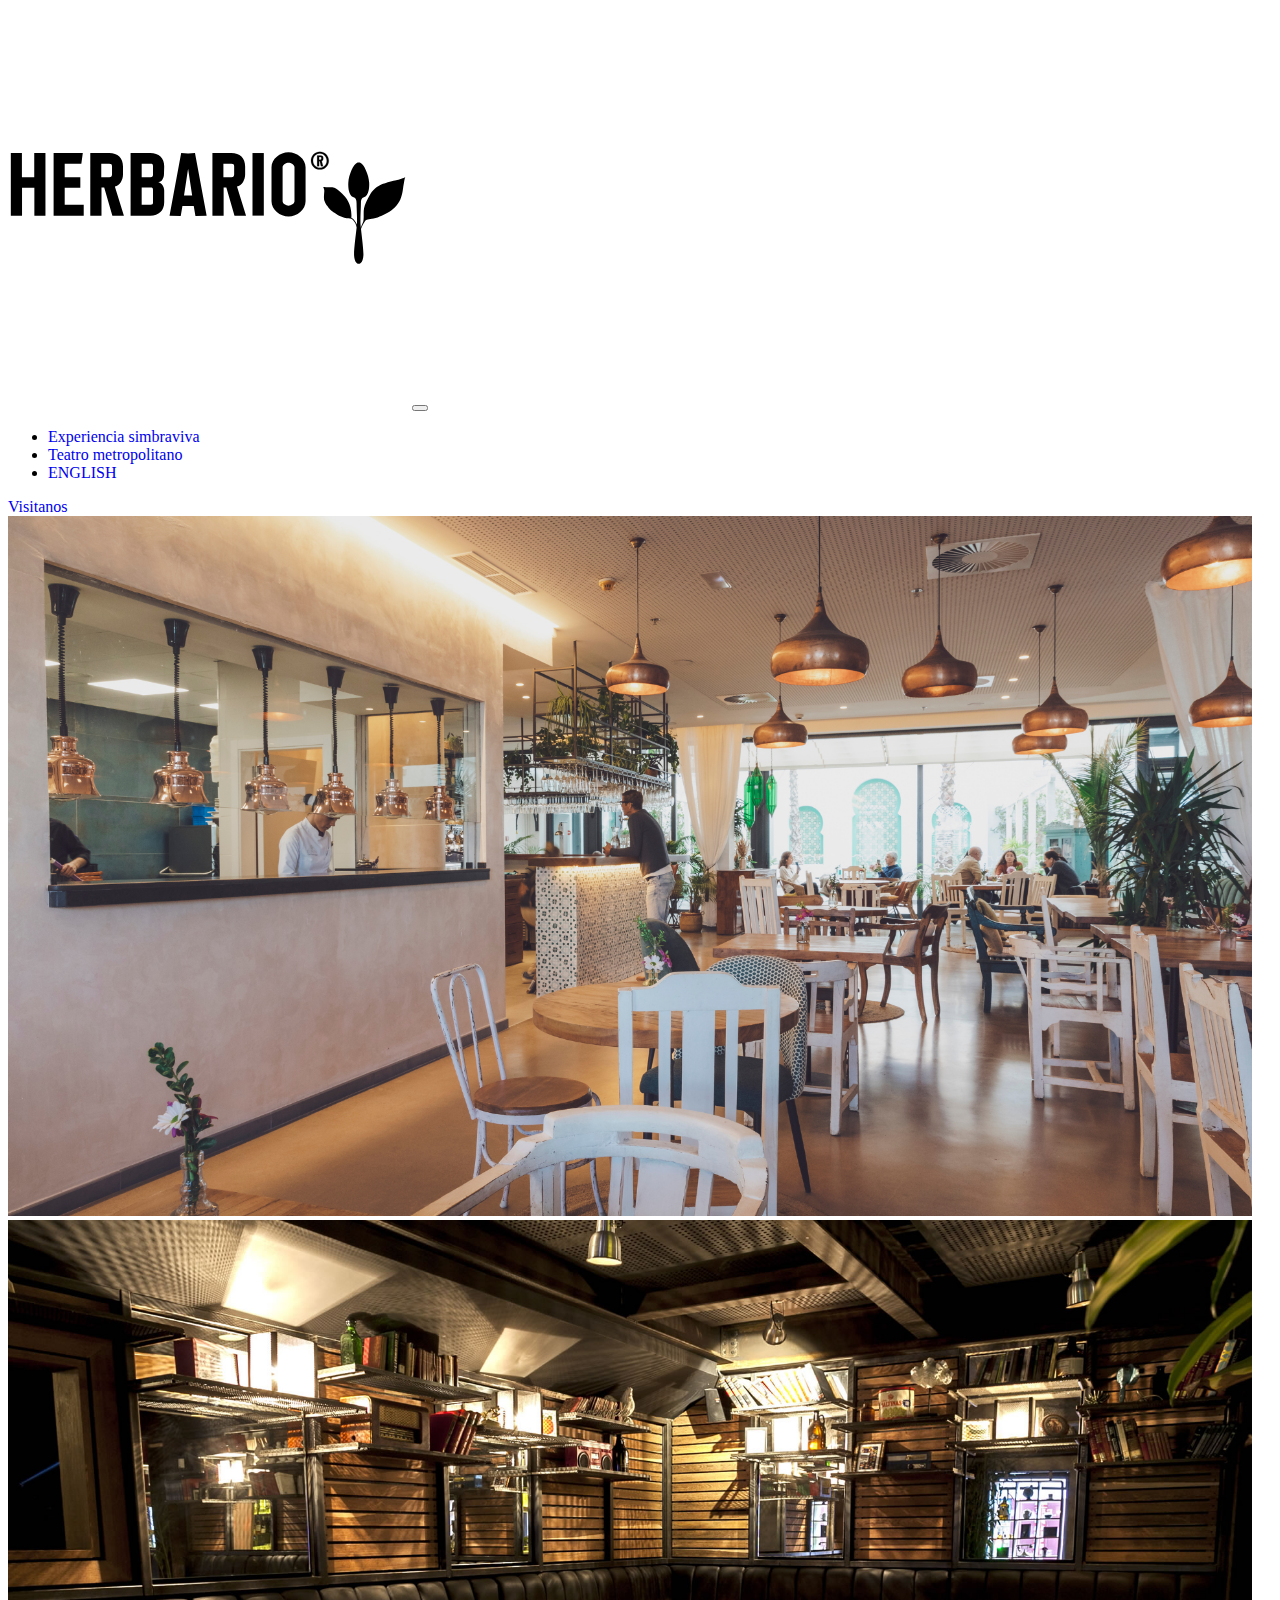
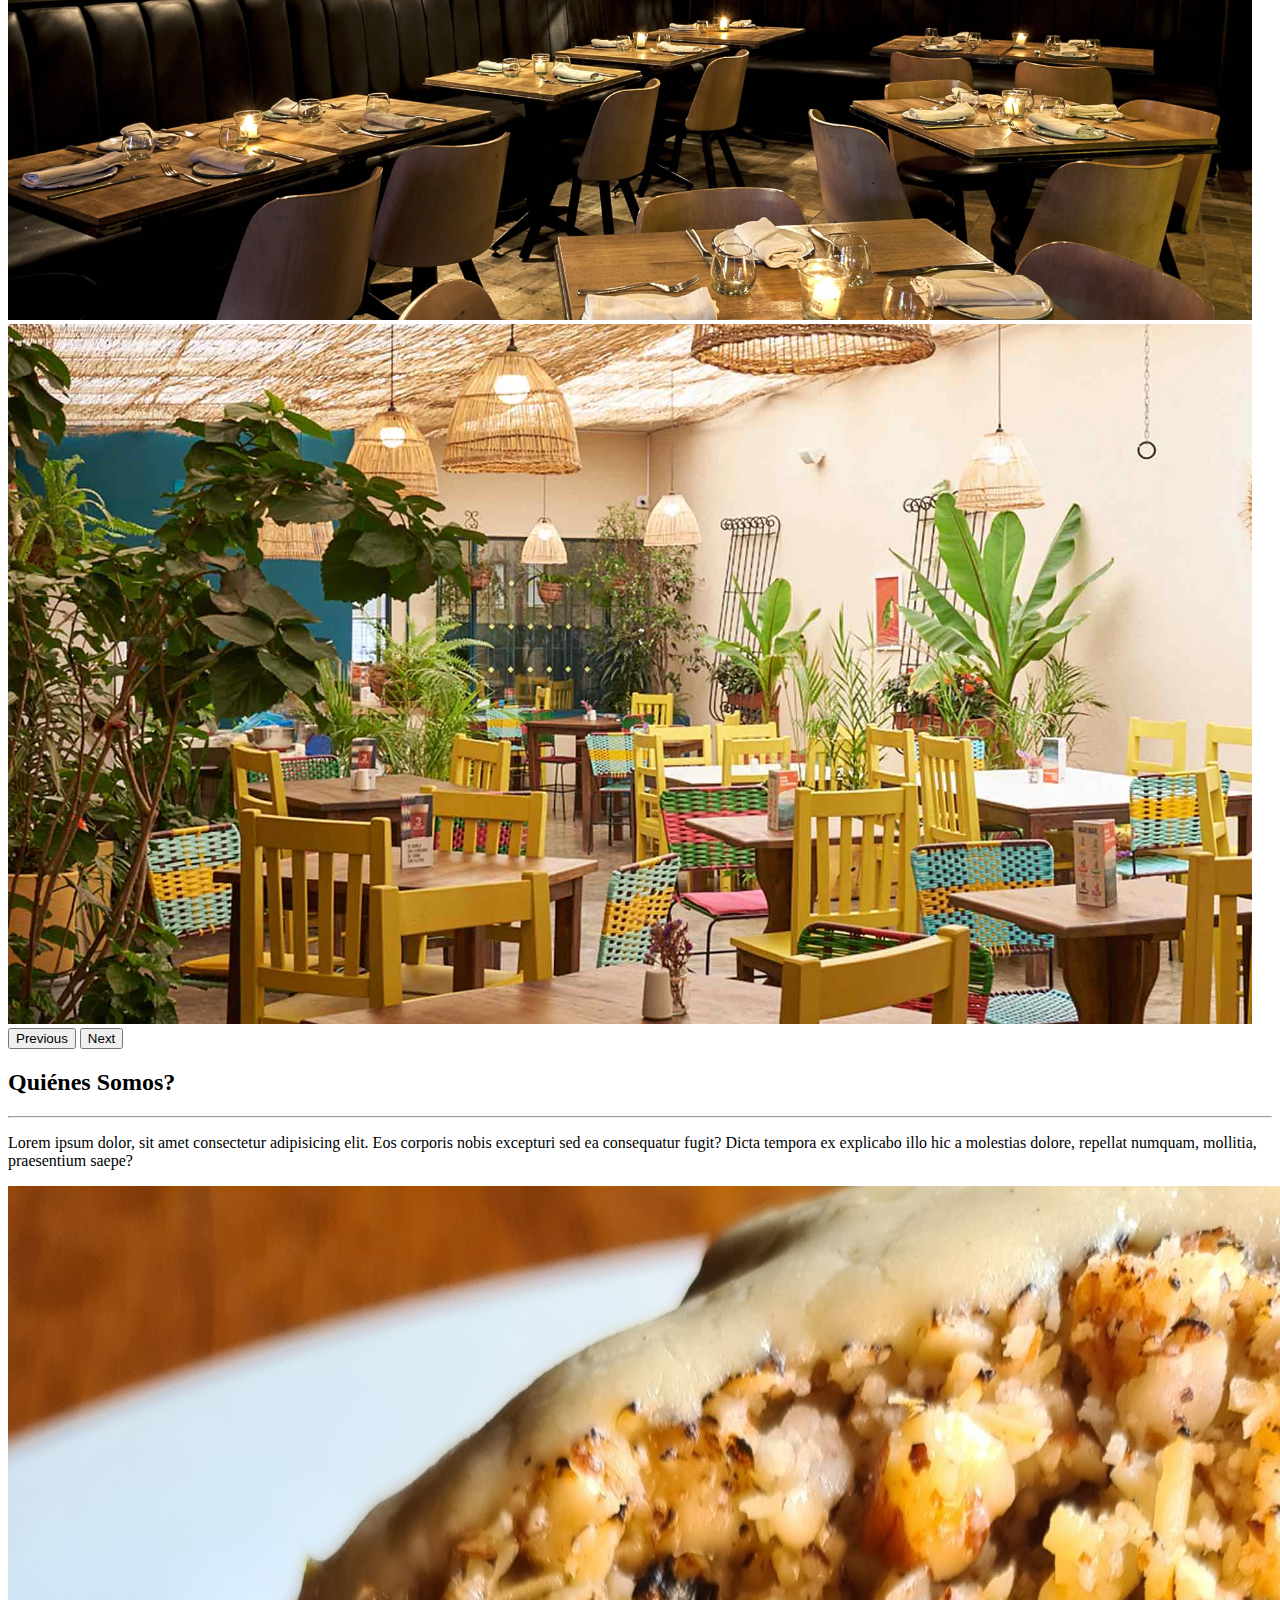
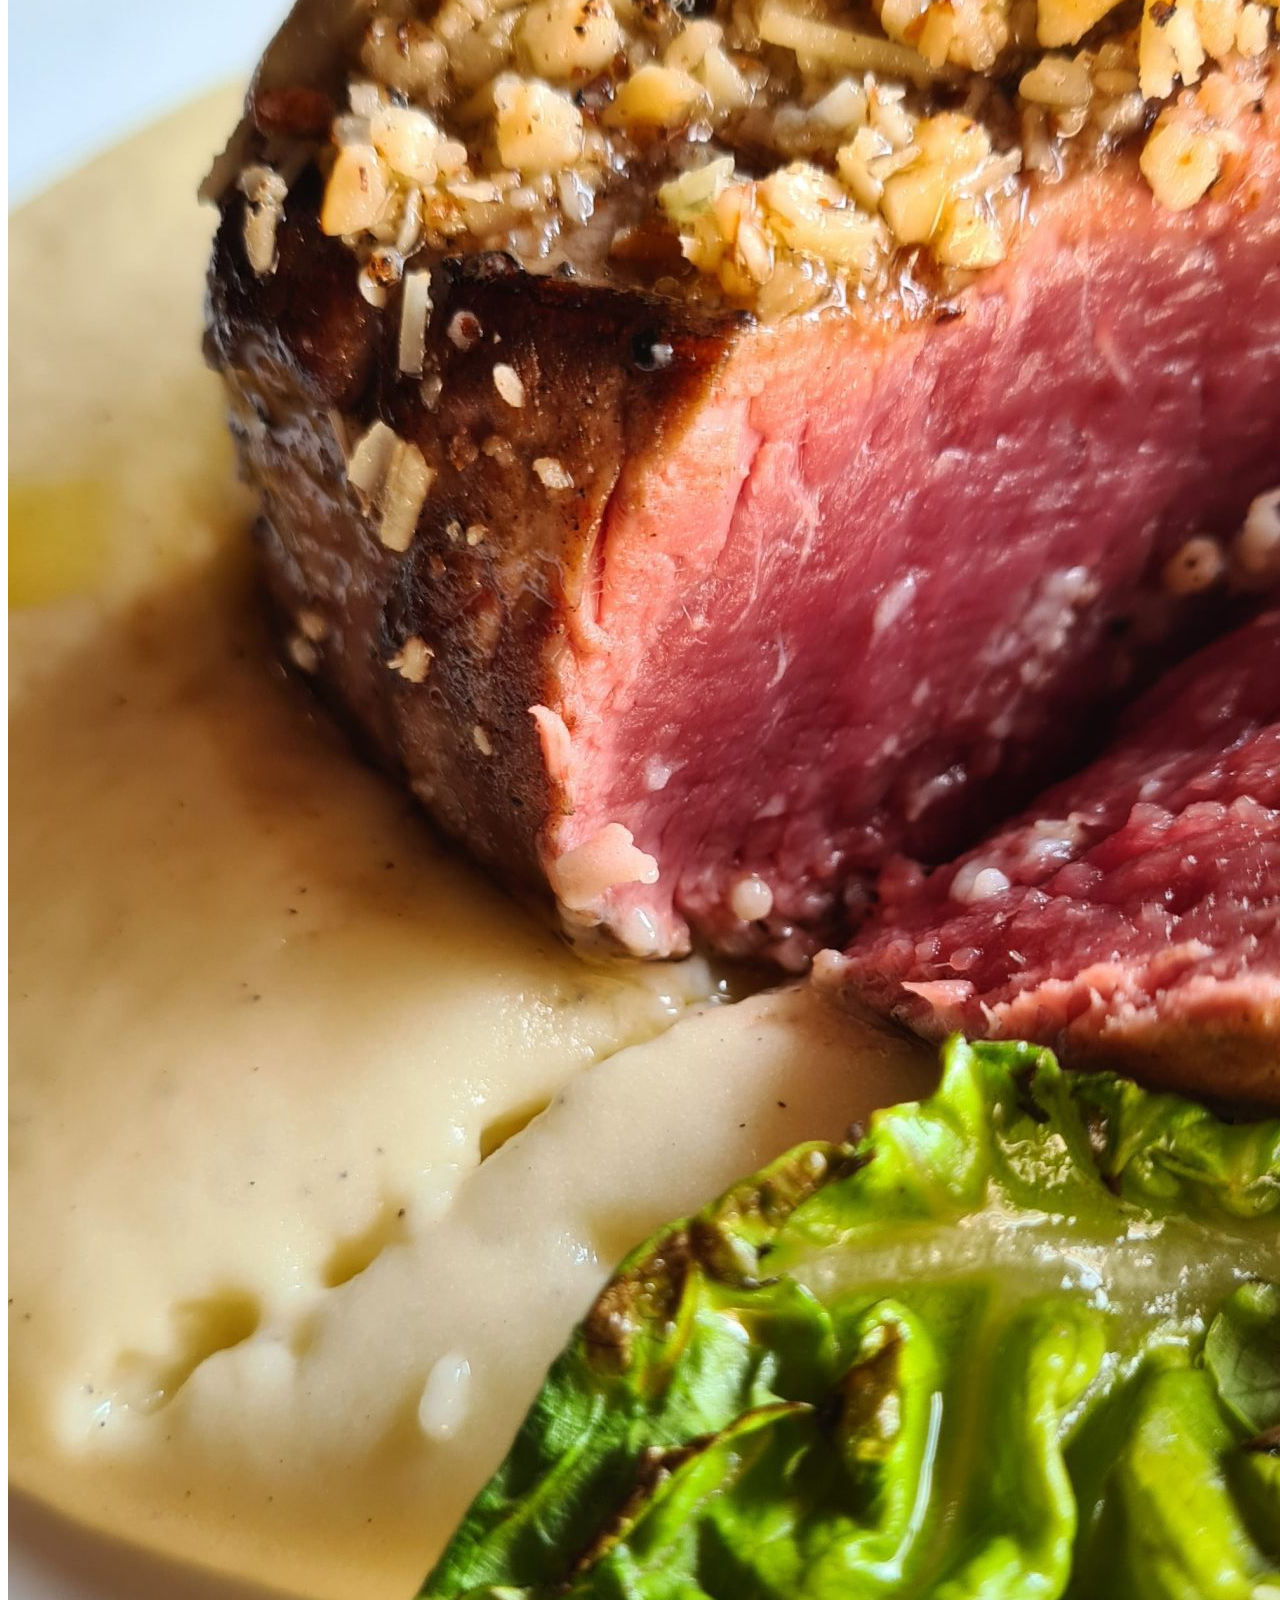
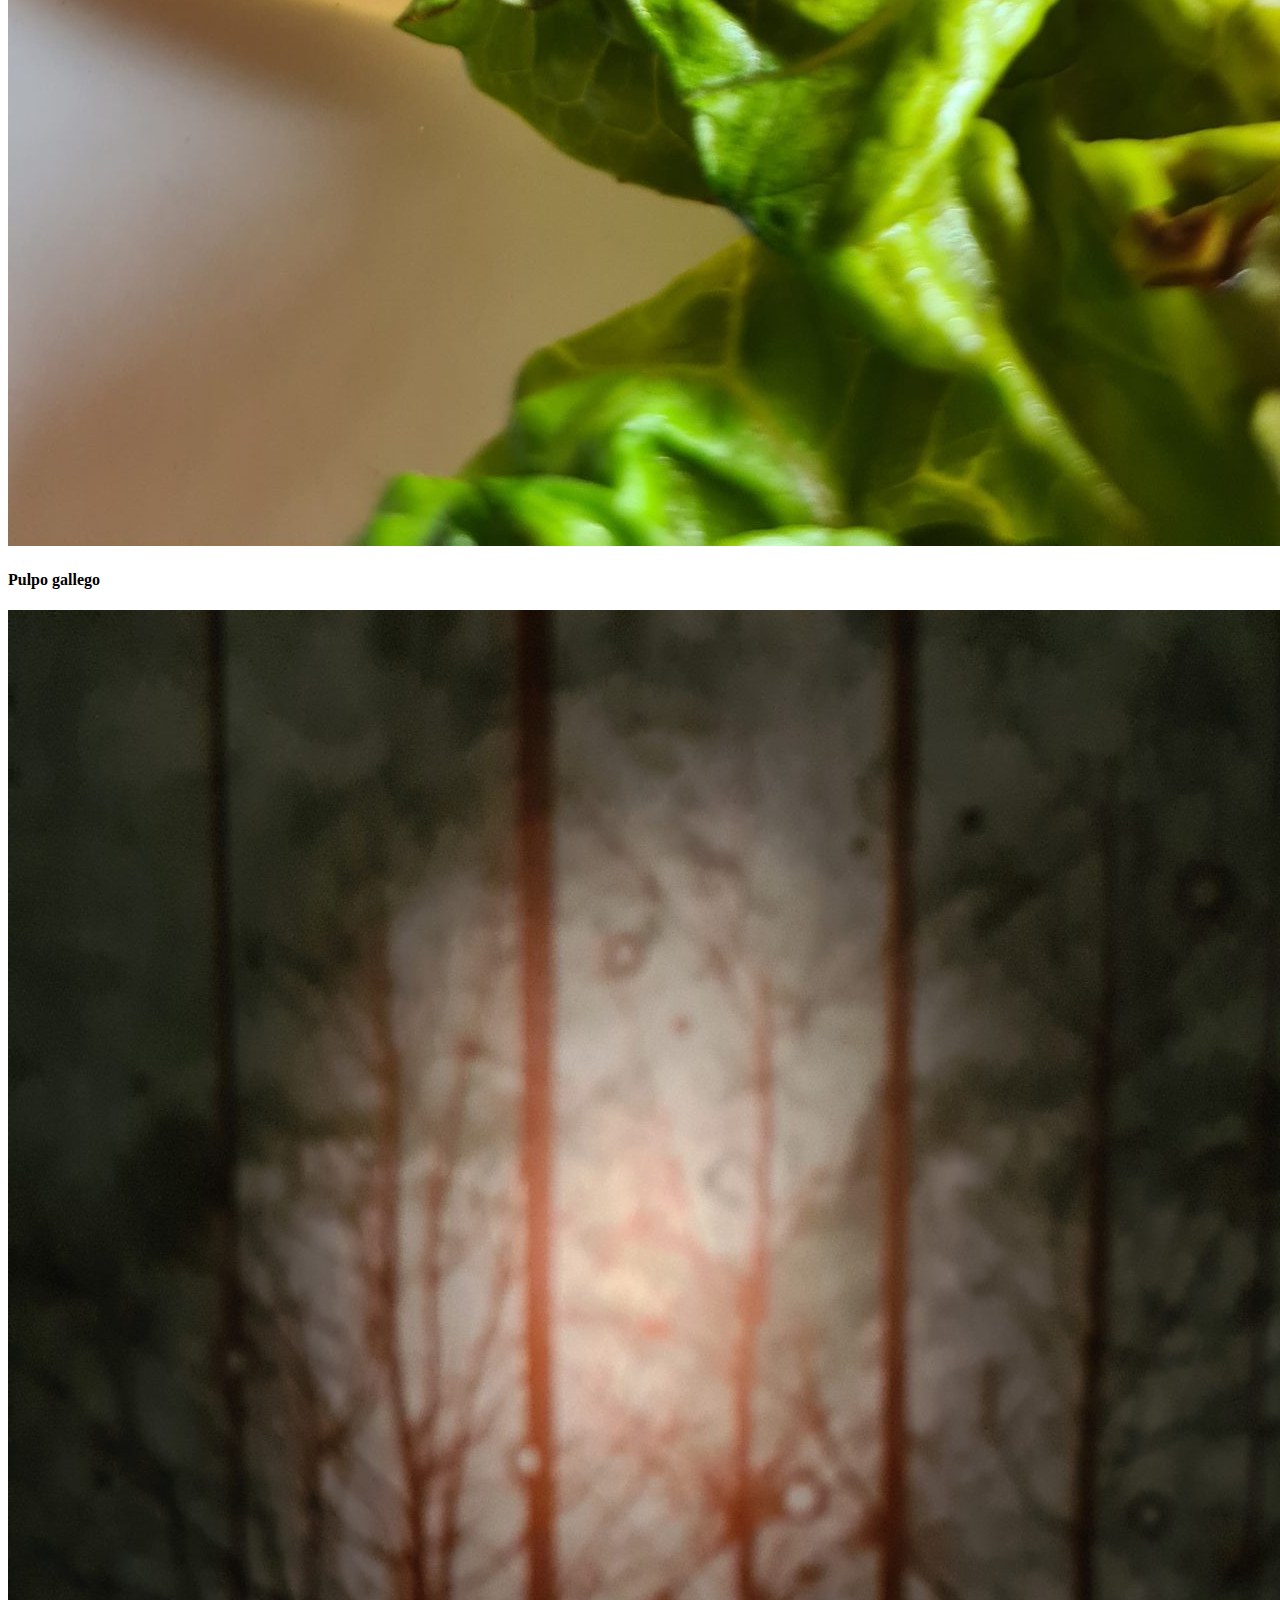
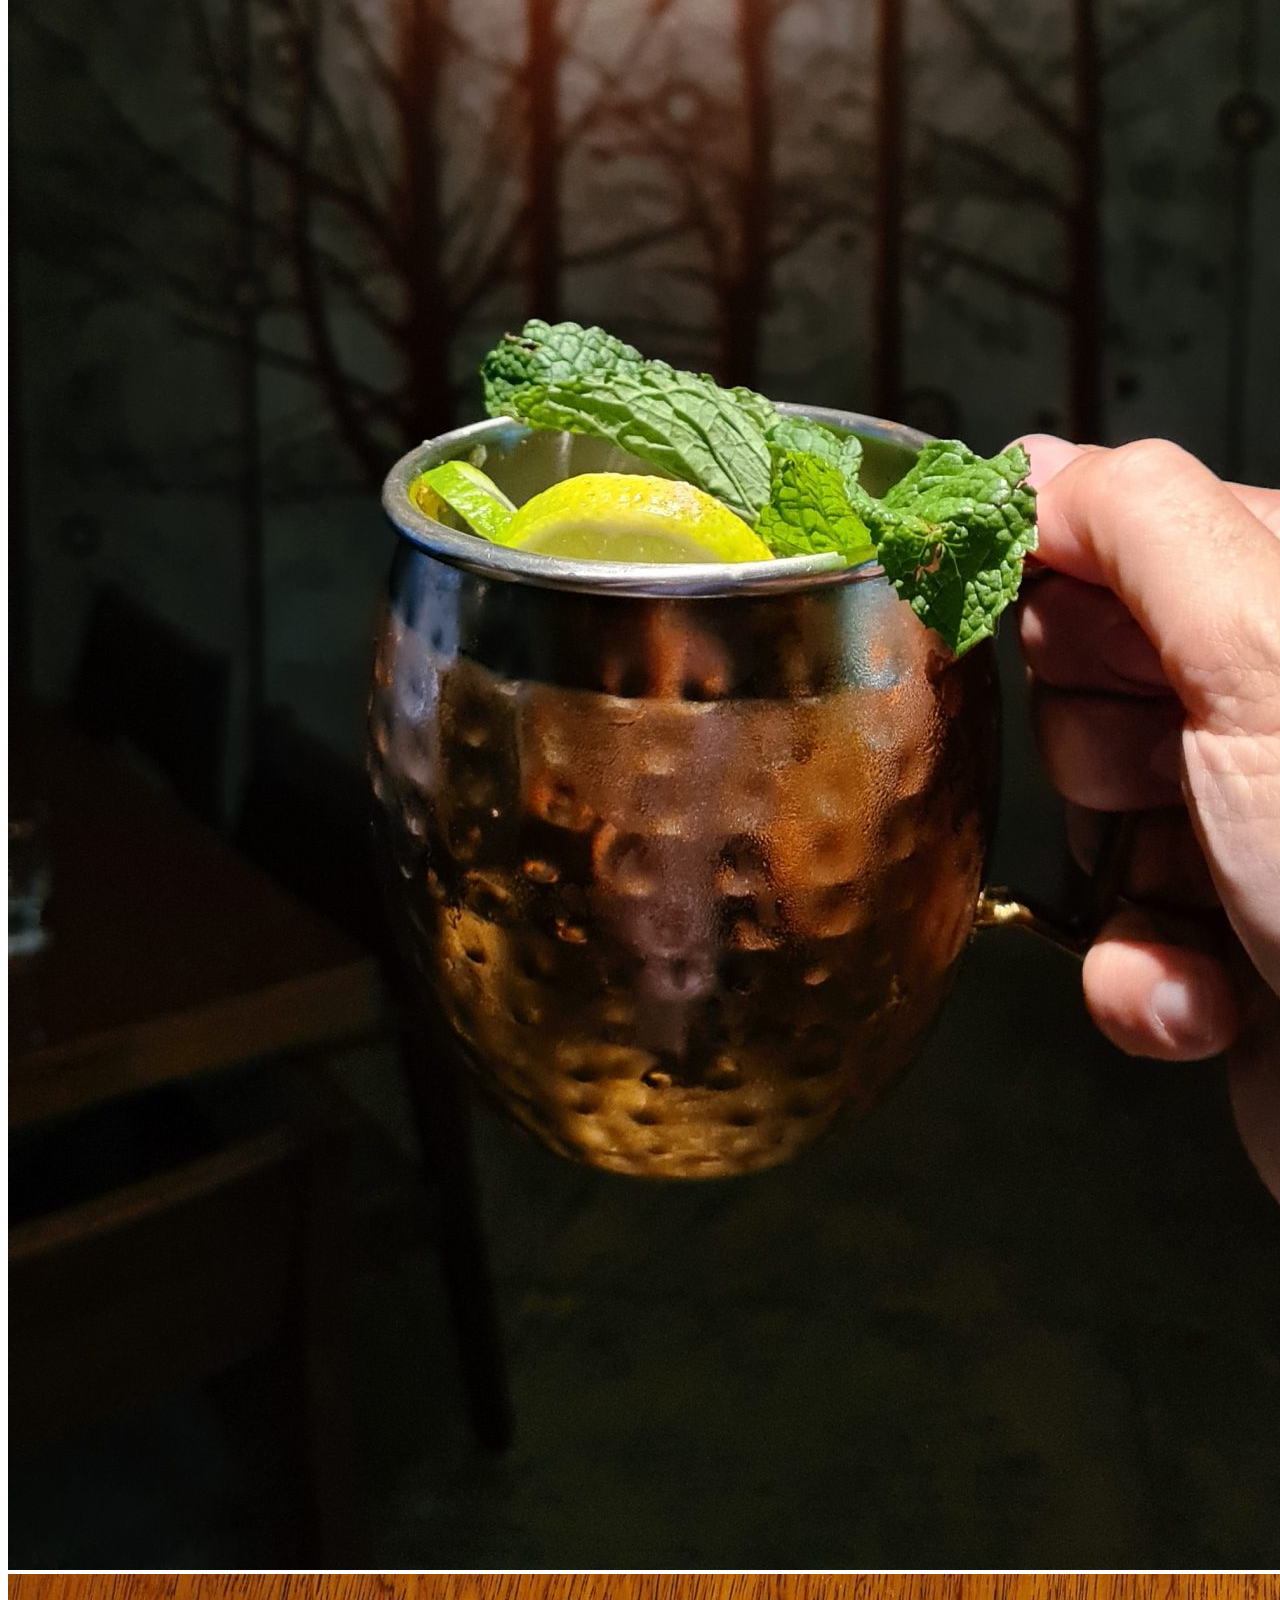
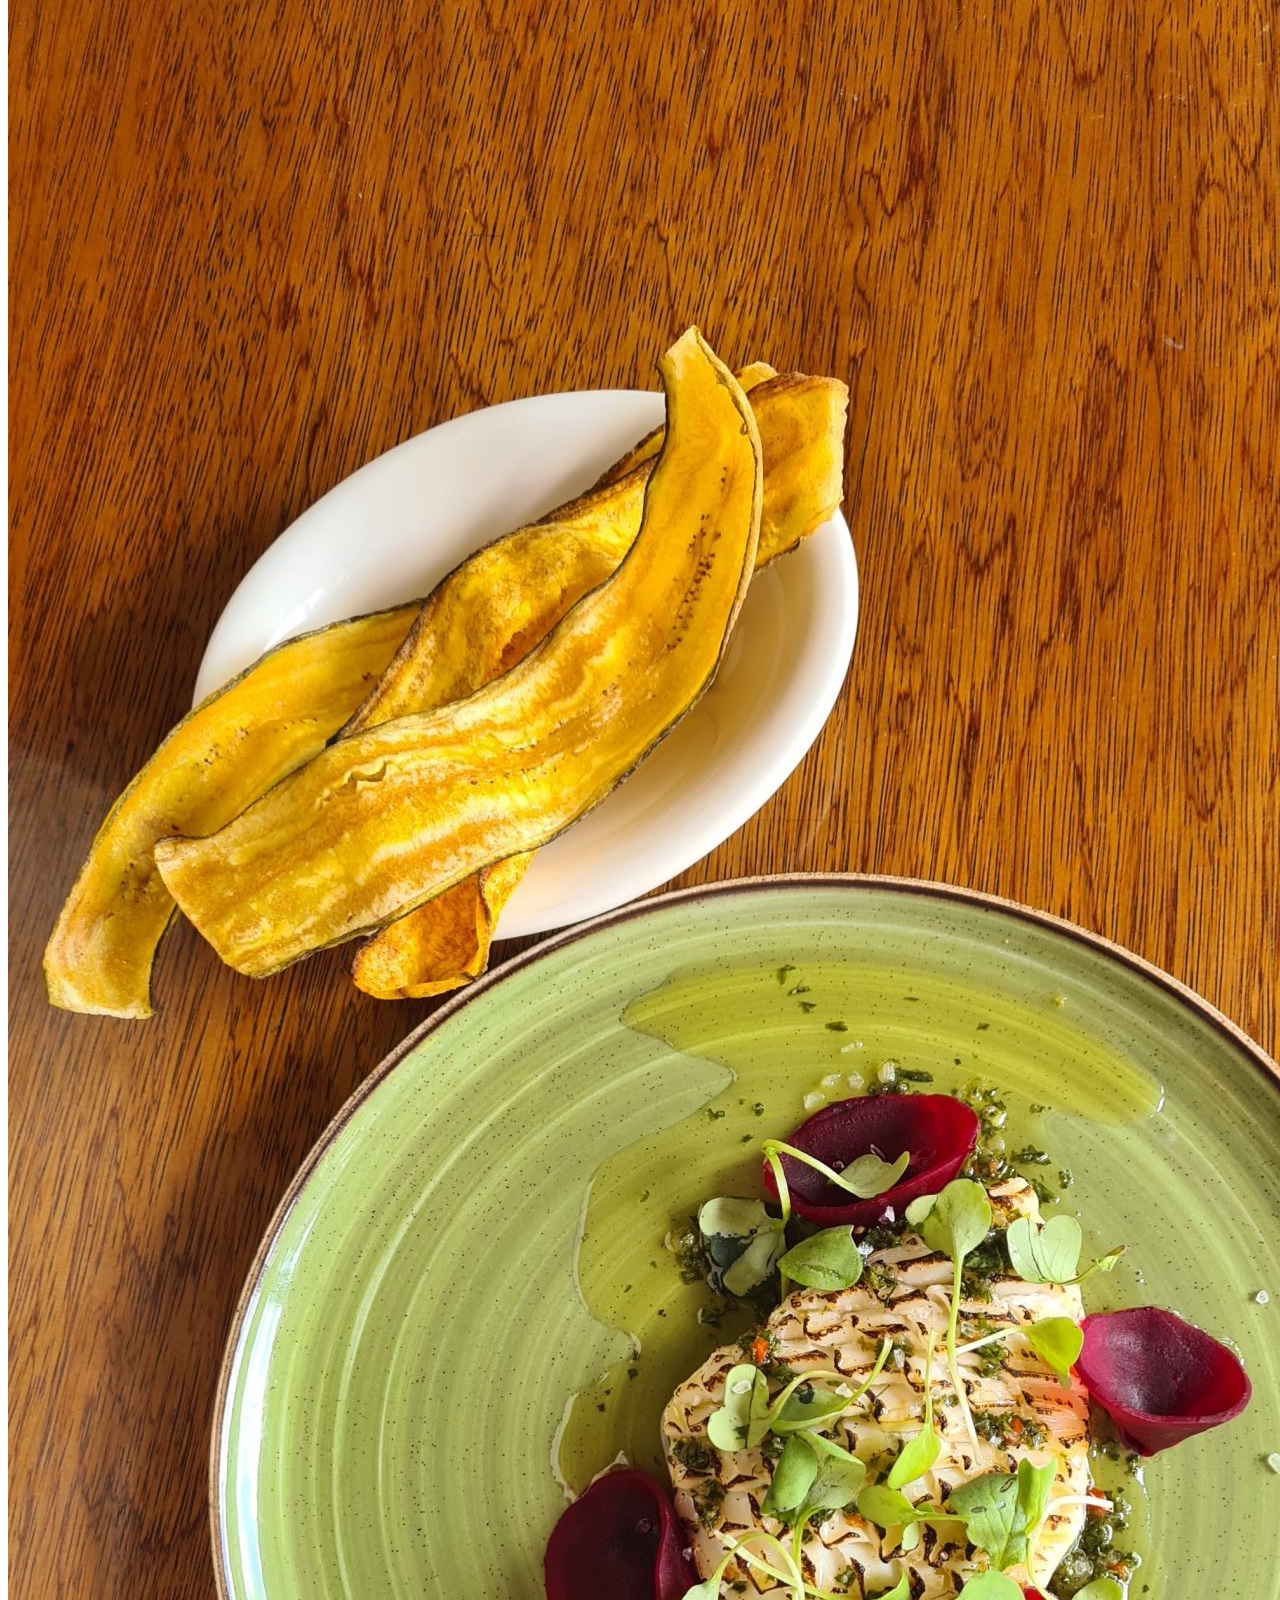
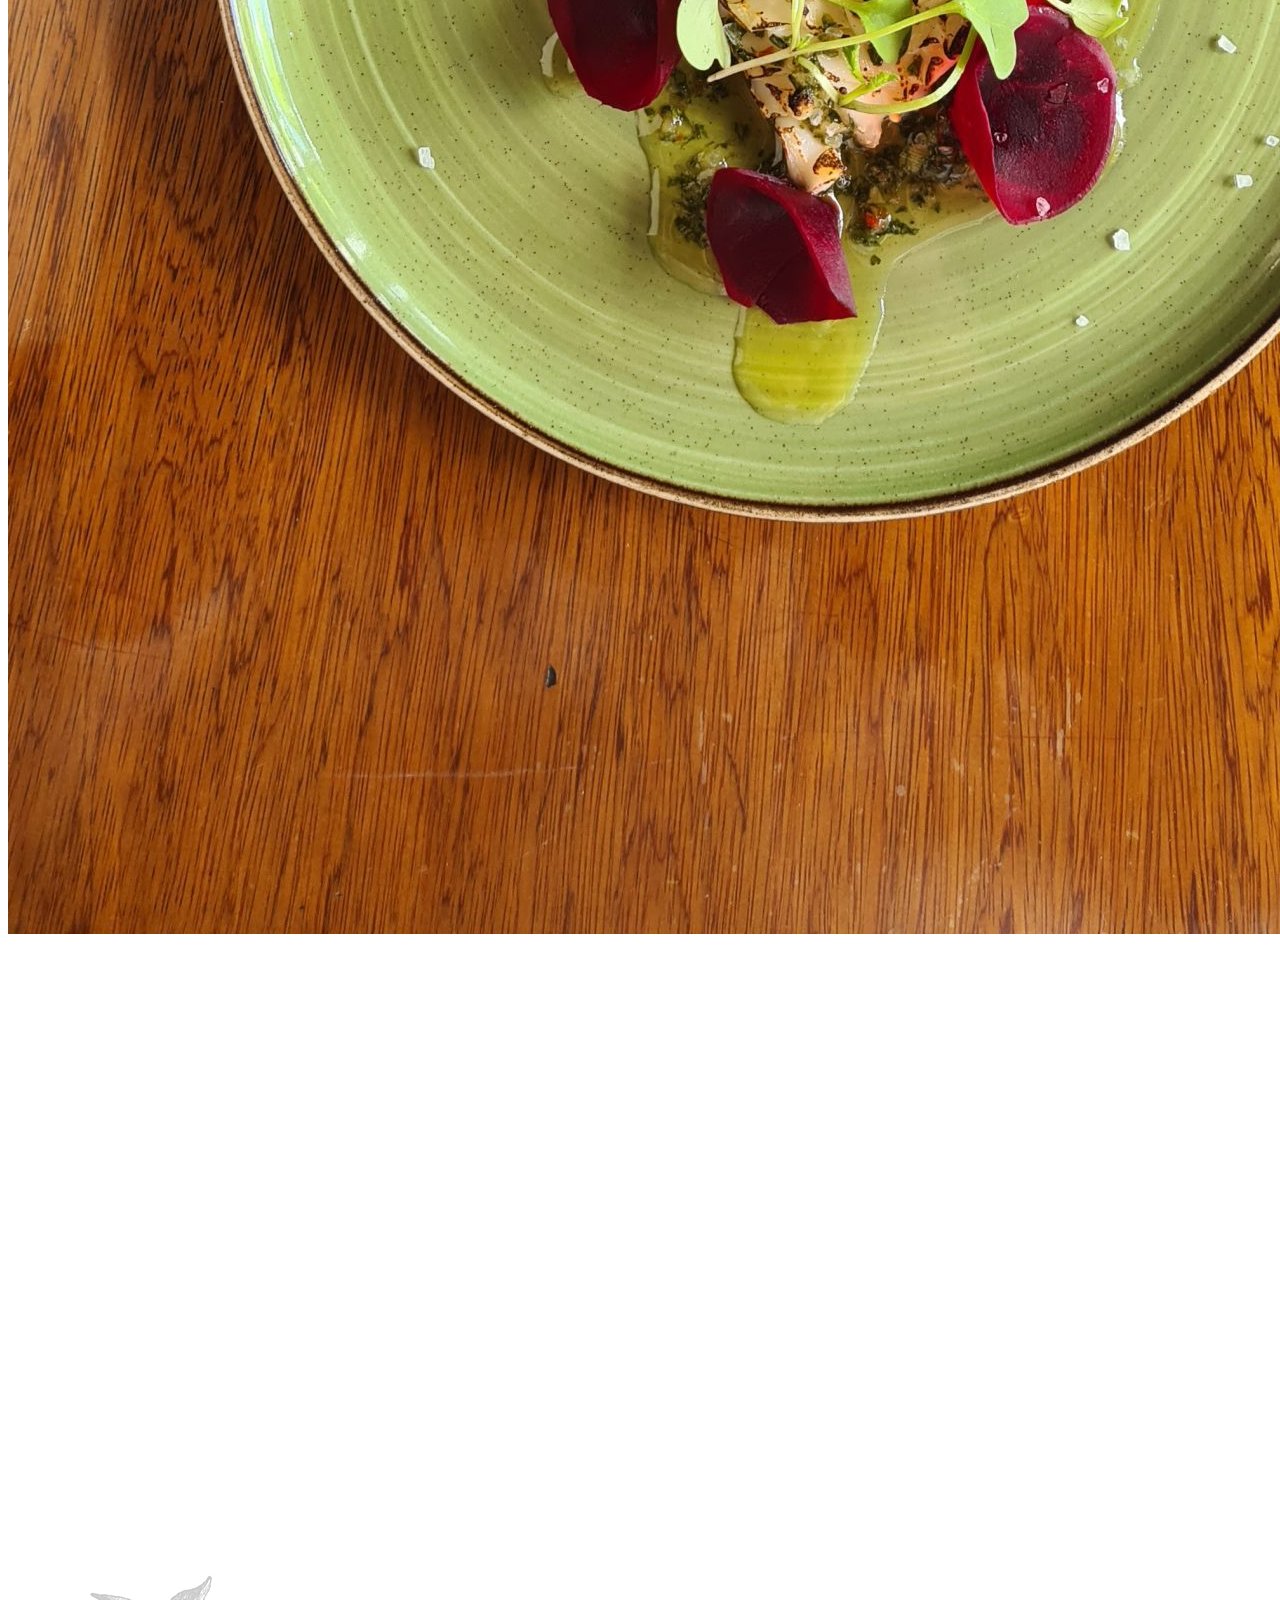
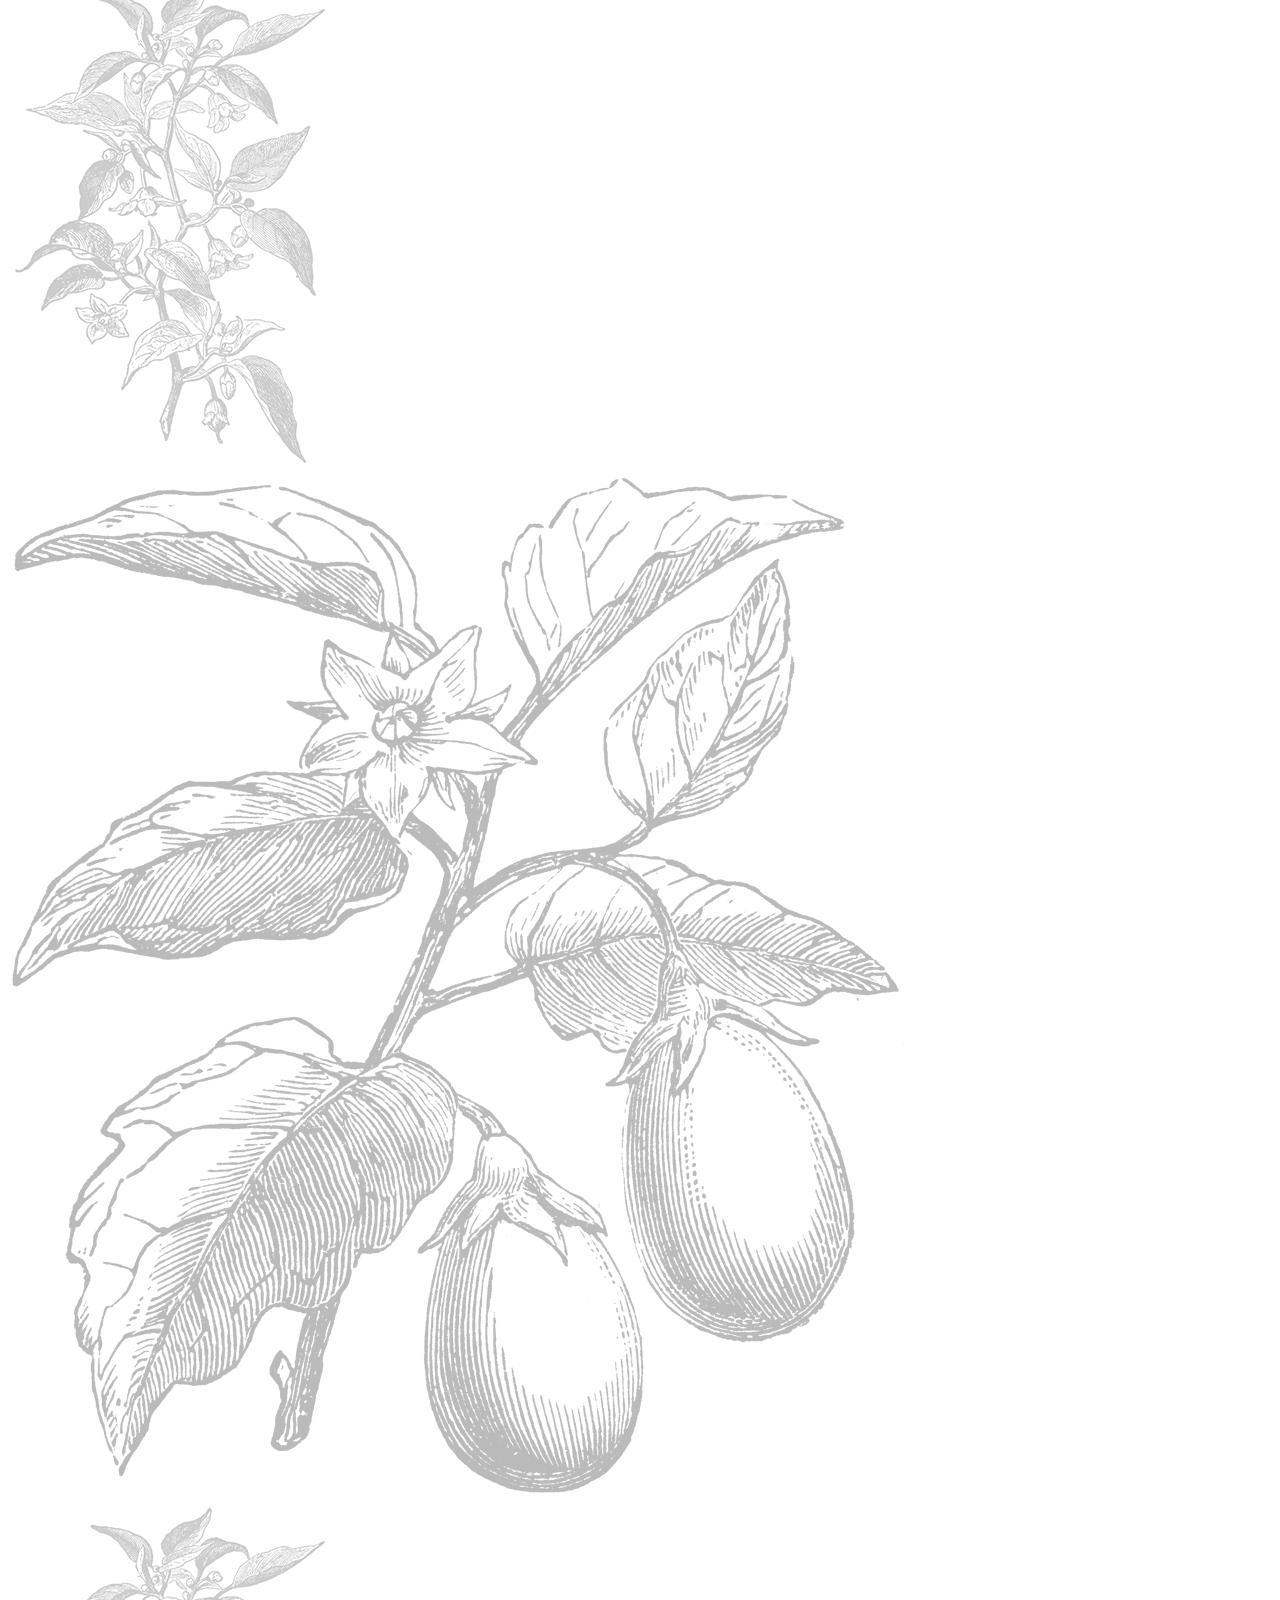
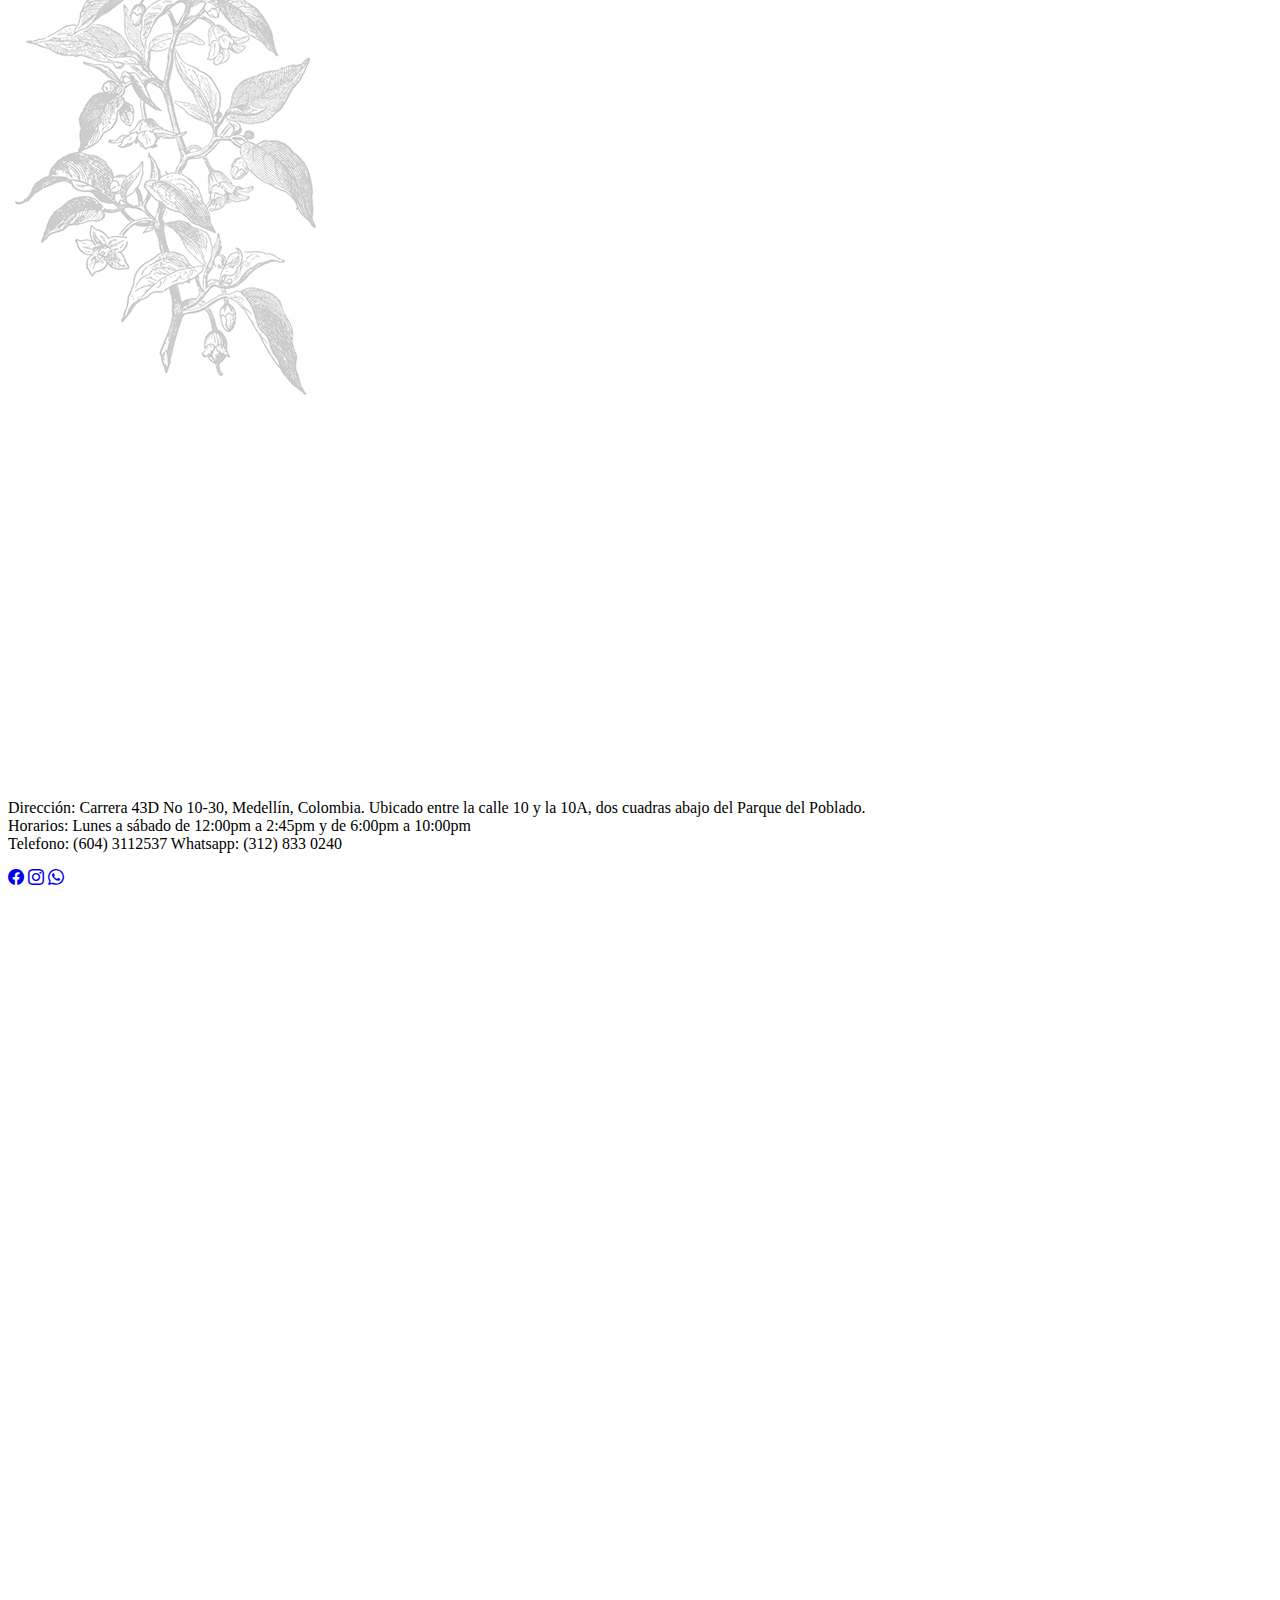
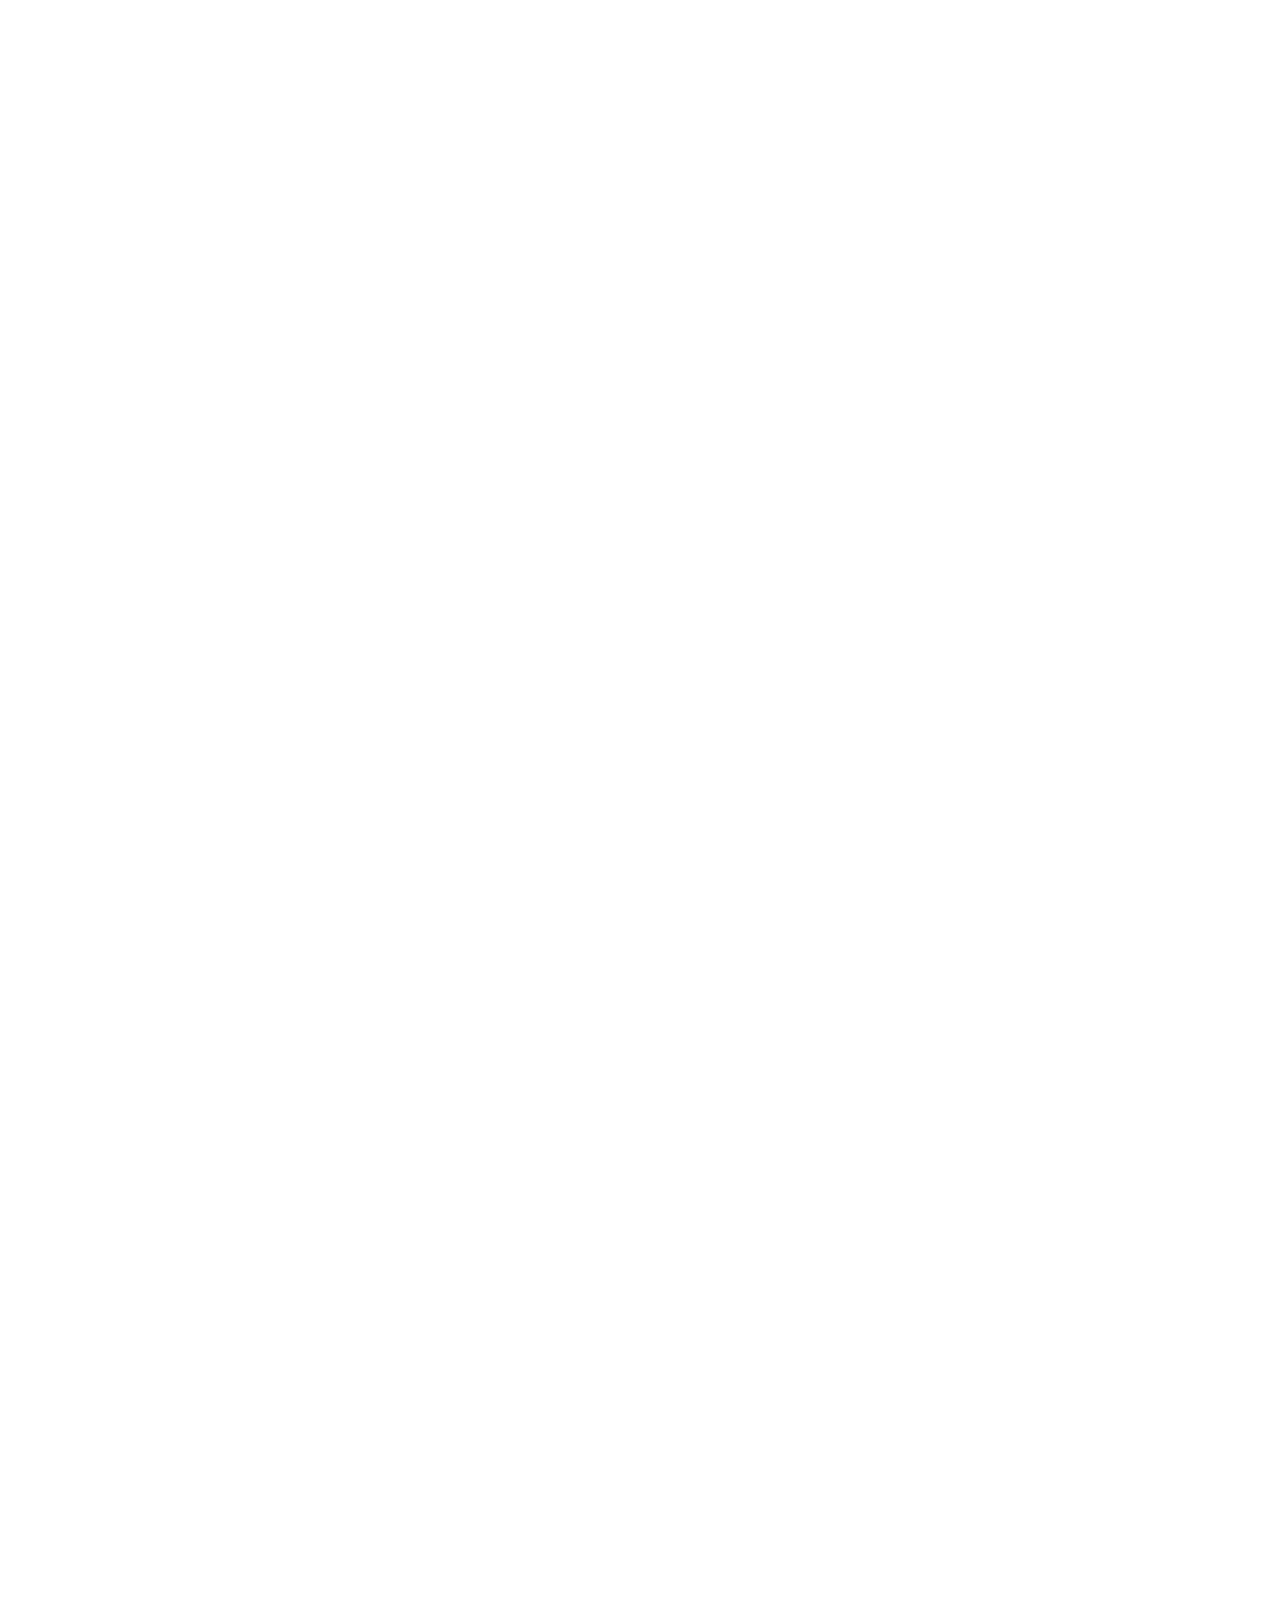
<file: index.html>
<!DOCTYPE html>
<html lang="en">
  <head>
    <link
      href="https://cdn.jsdelivr.net/npm/bootstrap@5.3.2/dist/css/bootstrap.min.css"
      rel="stylesheet"
      integrity="sha384-T3c6CoIi6uLrA9TneNEoa7RxnatzjcDSCmG1MXxSR1GAsXEV/Dwwykc2MPK8M2HN"
      crossorigin="anonymous"
    />
   
    <meta charset="UTF-8" />
    <meta name="viewport" content="width=device-width, initial-scale=1.0" />
    <title>herbario</title>
    <link rel="stylesheet" href="./Assets/Styles/estilos.css">
    <link rel="stylesheet" href="https://cdn.jsdelivr.net/npm/bootstrap-icons@1.11.3/font/bootstrap-icons.min.css">
    <link
    rel="stylesheet"
    href="https://cdnjs.cloudflare.com/ajax/libs/animate.css/4.1.1/animate.min.css"
  />  
  </head>
  <body>
    <header>
      <nav class="navbar navbar-expand-lg bg-body-tertiary animate__animated animate__bounce">
        <div class="container-fluid">
          <a class="navbar-brand" href="#">
            <img
              src="./Assets/img/logo.svg"
              alt="logo"
              class="img-fluid"
              width="400"
              height="400"
            />
          </a>
          <button
            class="navbar-toggler"
            type="button"
            data-bs-toggle="collapse"
            data-bs-target="#navbarNav"
            aria-controls="navbarNav"
            aria-expanded="false"
            aria-label="Toggle navigation"
          >
            <span class="navbar-toggler-icon"></span>
          </button>
          <div class="collapse navbar-collapse" id="navbarNav">
            <ul class="navbar-nav">
              <li class="nav-item">
                <a class="nav-link active" aria-current="page" href="#"
                  >Experiencia simbraviva</a
                >
              </li>
              <li class="nav-item">
                <a class="nav-link" href="#">Teatro metropolitano</a>
              </li>
              <li class="nav-item">
                <a class="nav-link" href="#">ENGLISH</a>
              </li>
            </ul>
            <a href="./src/views/formulario.html" class="mx-5 btn btn-outline-dark">Visitanos</a>
          </div>
        </div>
      </nav>
    </header>
    <main>
      <section>
        <div id="carouselExample" class="carousel slide">
          <div class="carousel-inner">
            <div class="carousel-item active">
              <img src="./Assets/img/banner1.png" class="d-block w-100" alt="..." height="700" />
            </div>
            <div class="carousel-item">
              <img src="./Assets/img/banner2.jpg" class="d-block w-100" alt="..." height="700" />
            </div>
            <div class="carousel-item">
              <img src="./Assets/img/banner3.jpg" class="d-block w-100" alt="..." height="700" />
            </div>
          </div>
          <button
            class="carousel-control-prev"
            type="button"
            data-bs-target="#carouselExample"
            data-bs-slide="prev"
          >
            <span class="carousel-control-prev-icon" aria-hidden="true"></span>
            <span class="visually-hidden">Previous</span>
          </button>
          <button
            class="carousel-control-next"
            type="button"
            data-bs-target="#carouselExample"
            data-bs-slide="next"
          >
            <span class="carousel-control-next-icon" aria-hidden="true"></span>
            <span class="visually-hidden">Next</span>
          </button>
        </div>
      </section>
      <section class="container">
        <div class="row justify-content-center text-center">
            <div class="col-6 mt-5 mb-5">
                <h2 class="fw-bold">Quiénes Somos?</h2>
                <hr>
                <p>Lorem ipsum dolor, sit amet consectetur adipisicing elit. Eos corporis nobis excepturi sed ea consequatur fugit? Dicta tempora ex explicabo illo hic a molestias dolore, repellat numquam, mollitia, praesentium saepe?</p>
            </div>
        </div>
      </section>
      <section class="container">
        <div class="row text-center">
            <div class="col-12 col-md-4">
                <img src="./Assets/img/plato1.jpg" alt="plato" class="img-fluid">
                <h4 class="mt-3">Pulpo gallego</h4>
            </div>
            <div class="col-4">
                <img src="./Assets/img/plato2.jpg" alt="plato" class="img-fluid">
            </div>
            <div class="col-4">
                <img src="./Assets/img/plato3.jpg" alt="plato" class="img-fluid">
            </div>
        </div>
      </section>
      <section class="fondo">

      </section>
      <section class="container">
        <div class="row justify-content-center mt-5">
            <div class="col-4">
              <img src="./Assets/img/ilustracion1.jpg" alt="il1" class="img-fluid w-50 h-100 wow bounceInUp">
            </div>
            <div class="col-4">
              <img src="./Assets/img/ilustracion2.jpg" alt="il2" class="img-fluid w-50 h-100">
            </div>
            <div class="col-4">
              <img src="./Assets/img/ilustracion1.jpg" alt="il3" class="img-fluid w-50 h-100">
            </div>
        </div>
      </section>
      <section class="container-fluid bg-dark p-5">
        <div class="row text-white">
          <div class="col-6 text-end border-end">
            <img src="./Assets/img/logob.svg" alt="logo" class="img-fluid w-50 h-50">
            <p>
              Dirección: Carrera 43D No 10-30, Medellín, Colombia. Ubicado entre la calle 10 y la 10A, dos cuadras abajo del Parque del Poblado.
              <br>
              Horarios: Lunes a sábado de 12:00pm a 2:45pm y de 6:00pm a 10:00pm 
              <br>
              Telefono: (604) 3112537 Whatsapp: (312) 833 0240
            </p>
            <a href="http://www.facebook.com" target="_blank">
              <i class="bi bi-facebook fs-1 text-white me-3"></i>
            </a>
            <a href="http://www.instagram.com" target="_blank">
              <i class="bi bi-instagram fs-1 text-white me-3"></i>
            </a>
            <a href="http://www.whatsapp.com" target="_blank">
              <i class="bi bi-whatsapp fs-1 text-white me-3"></i>
            </a>
          </div>
          <div class="col-6 text-start">
            <iframe src="https://www.google.com/maps/embed?pb=!1m18!1m12!1m3!1d70064.62460651564!2d-75.5971368219794!3d6.237440650943655!2m3!1f0!2f0!3f0!3m2!1i1024!2i768!4f13.1!3m3!1m2!1s0x8e44282b691ba559%3A0x5b3875652c6604e!2sHerbario%20Restaurante!5e0!3m2!1ses!2sco!4v1706827226064!5m2!1ses!2sco" width="600" height="4500" style="border:0;" allowfullscreen="" loading="lazy" referrerpolicy="no-referrer-when-downgrade" class="mx-5"></iframe>
          </div>
        </div>
      </section>
      <h1>hola</h1>
    </main>

    <script
      src="https://cdn.jsdelivr.net/npm/bootstrap@5.3.2/dist/js/bootstrap.bundle.min.js"
      integrity="sha384-C6RzsynM9kWDrMNeT87bh95OGNyZPhcTNXj1NW7RuBCsyN/o0jlpcV8Qyq46cDfL"
      crossorigin="anonymous"
    ></script>
    
  </body>
</html>
</file>
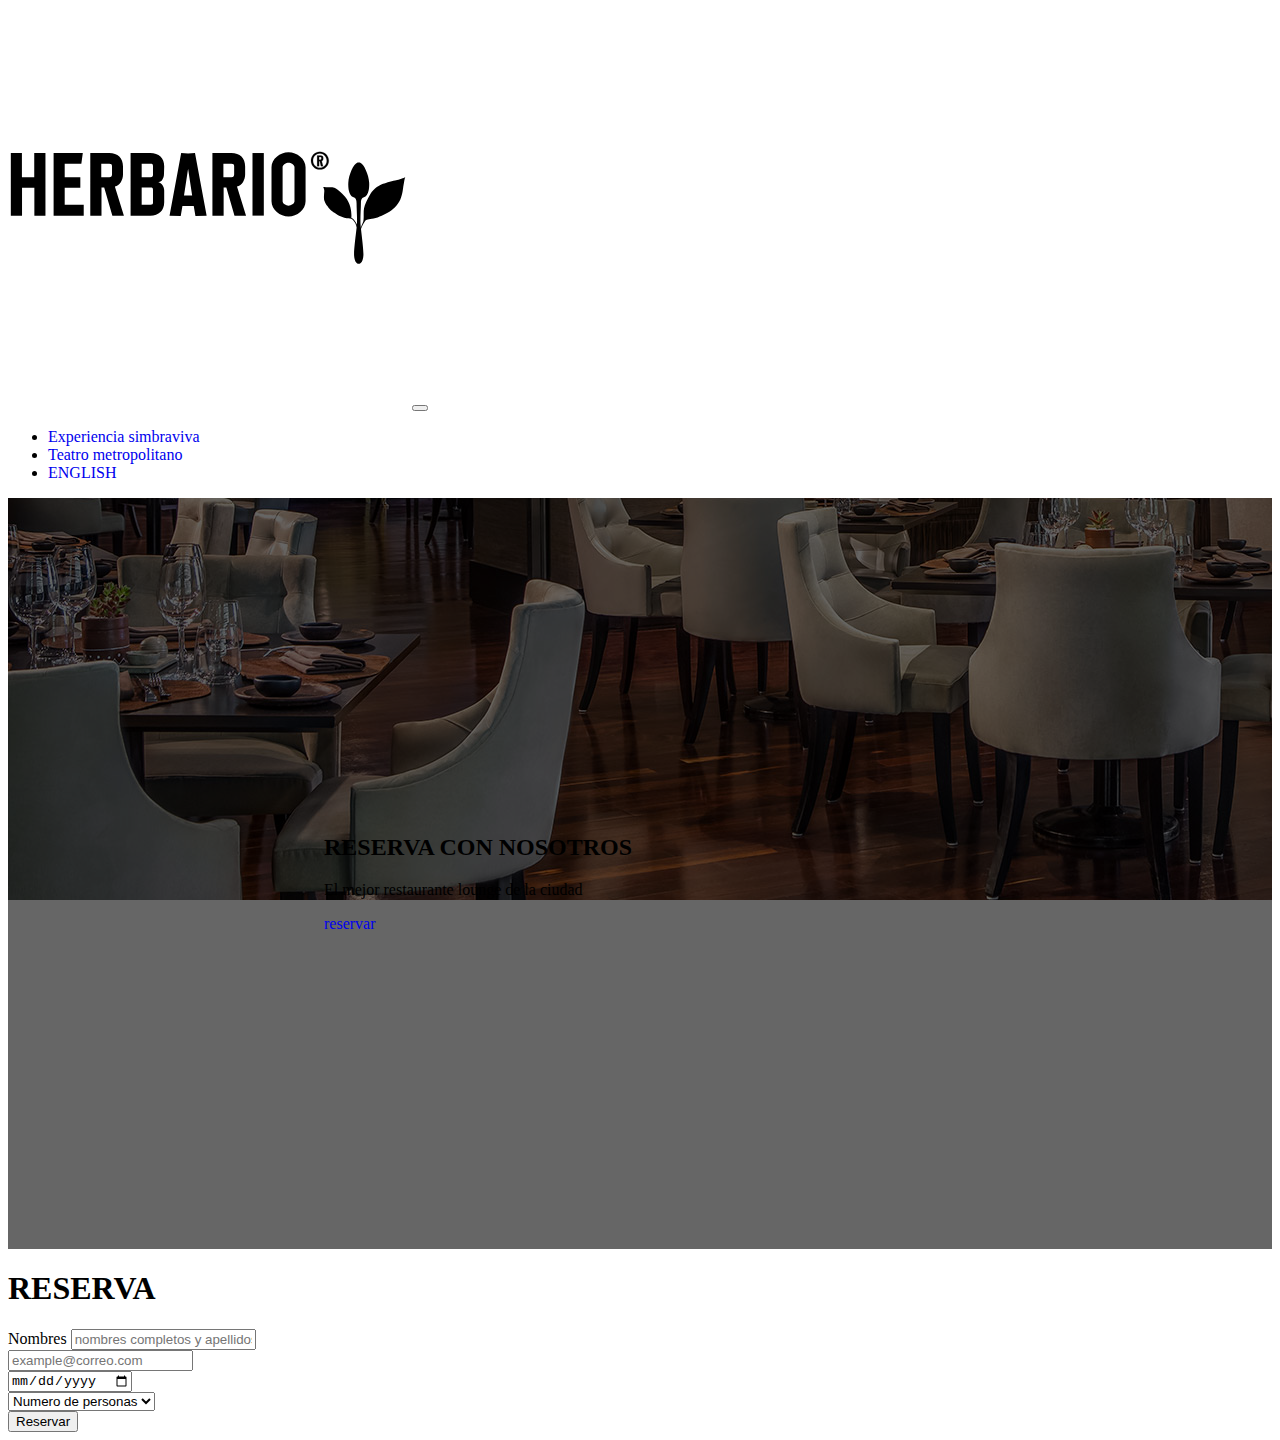
<file: src/views/formulario.html>
<!DOCTYPE html>
<html lang="en">
<head>
    <meta charset="UTF-8">
    <meta name="viewport" content="width=device-width, initial-scale=1.0">
    <title>Document</title>
    <link rel="stylesheet" href="../../Assets/Styles/estilos.css">
    <link href="https://cdn.jsdelivr.net/npm/bootstrap@5.3.2/dist/css/bootstrap.min.css" rel="stylesheet" integrity="sha384-T3c6CoIi6uLrA9TneNEoa7RxnatzjcDSCmG1MXxSR1GAsXEV/Dwwykc2MPK8M2HN" crossorigin="anonymous">
</head>
<body>

    <header>
        <nav class="navbar navbar-expand-lg bg-body-tertiary animate__animated animate__bounce">
          <div class="container-fluid">
            <a class="navbar-brand" href="#">
              <img
                src="../../Assets/img/logo.svg"
                alt="logo"
                class="img-fluid"
                width="400"
                height="400"
              />
            </a>
            <button
              class="navbar-toggler"
              type="button"
              data-bs-toggle="collapse"
              data-bs-target="#navbarNav"
              aria-controls="navbarNav"
              aria-expanded="false"
              aria-label="Toggle navigation"
            >
              <span class="navbar-toggler-icon"></span>
            </button>
            <div class="collapse navbar-collapse" id="navbarNav">
              <ul class="navbar-nav">
                <li class="nav-item">
                  <a class="nav-link active" aria-current="page" href="#"
                    >Experiencia simbraviva</a
                  >
                </li>
                <li class="nav-item">
                  <a class="nav-link" href="#">Teatro metropolitano</a>
                </li>
                <li class="nav-item">
                  <a class="nav-link" href="#">ENGLISH</a>
                </li>
              </ul>
            </div>
          </div>
        </nav>
      </header>

      <main>
        <section class="fondoreserva text-white fw-bold">

            <h2>RESERVA CON NOSOTROS</h2>
            <P>El mejor restaurante lounge de la ciudad</P>
            <a href="#" class="btn btn-primary">reservar</a>

        </section>
        <section class="container">
          <div class="row justify-content-center text-center mt-5">
            <div class="col-6">
              <h1>RESERVA</h1>
              <form>
                <div class="mb-3">
                  <label class="form-label">Nombres</label>
                  <input type="text" class="form-control" id="nombres" aria-describedby="emailHelp" placeholder="nombres completos y apellidos">
                </div>
                <div class="mb-3">
                  <input type="email" class="form-control" id="correo" aria-describedby="emailHelp" placeholder="example@correo.com">
                </div>
                <div class="mb-3">
                  <input type="date" class="form-control" id="fecha" aria-describedby="emailHelp" placeholder="fecha">
                </div>
                <div class="mb-3">
                  <select class="form-select" aria-label="Default select example">
                    <option selected>Numero de personas</option>
                    <option value="1">1</option>
                    <option value="2">2</option>
                    <option value="3">3</option>
                    <option value="3">4</option>
                    <option value="3">5</option>
                  </select>  
                </div>
                <button class="btn btn-success w-100 mb-5" type="submit">Reservar</button>
              </form>
            </div>
          </div>
        </section>
      </main>
   
    <script src="https://cdn.jsdelivr.net/npm/bootstrap@5.3.2/dist/js/bootstrap.bundle.min.js" integrity="sha384-C6RzsynM9kWDrMNeT87bh95OGNyZPhcTNXj1NW7RuBCsyN/o0jlpcV8Qyq46cDfL" crossorigin="anonymous"></script>
</body>
</html>
</file>
<file: Assets/Styles/estilos.css>
.fondo{
   
    background-image: url("../img/banner4.jpg");
    padding: 25%;
    background-attachment: fixed;

}

.letra{
    color:red;
    font-size: 500px;
    font-weight: bold;
}

a{
    text-decoration: none; 
}

.fondoreserva{
 background-image: url("../img/bannerformulario.jpg");
 padding: 25%;
 background-attachment: fixed;
 position:relative;
 z-index: 1;
}

.fondoreserva::after{
    position: absolute;
    content: "";
    background-color: black;
    color:white;
    width: 100%;
    height: 100%;
    top:0;
    left:0;
    opacity: 0.6;
    z-index: -1;
}
</file>
